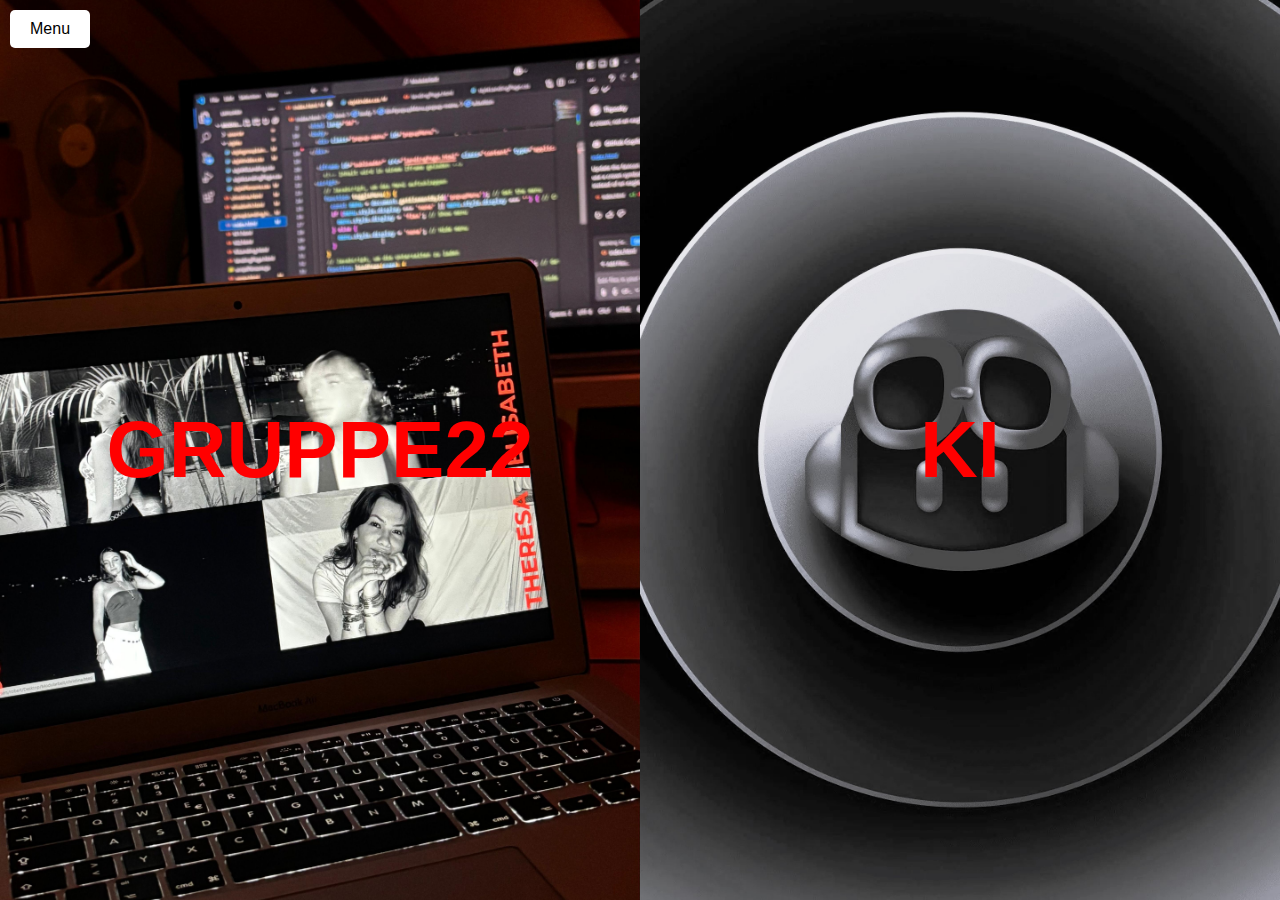
<file: index.html>
<!DOCTYPE html>
<html lang="de">
<head>
  <meta charset="UTF-8">
  <meta name="viewport" content="width=device-width, initial-scale=1.0">
  <title>Gruppe 22</title>
  <link rel="stylesheet" href="styles/styleIndex.css">
  <link rel="icon" href="data:image/svg+xml,<svg xmlns=%22http://www.w3.org/2000/svg%22 viewBox=%220 0 16 16%22><text y=%2214%22 font-size=%2216%22>👑</text></svg>">
</head>
<body>
  <div class="menu-button" onclick="toggleMenu()">Menu</div>
  <!-- Menübutton zum aufklappen den Menüs-->
  <div class="popup-menu" id="popupMenu">
    <!-- Menü mit den Links zu den Unterseiten -->
    <a href="#" class="button" onclick="loadPage('landingPage.html'); return false">Home</a>
    <a href="#" class="button" onclick="loadPage('KiLanding.html'); return false">KI</a>    
    <a href="#" class="button" onclick="loadPage('grouplanding.html'); return false">Queens</a>
</div>

  <iframe id="subloader" src="landingPage.html" class="content" type="application/pdf"></iframe>
    <!-- Inhalt wird in einem Iframe geladen -->
 <script>
    // JavaScript, um das Menü aufzuklappen
    function toggleMenu() {
      const menu = document.getElementById('popupMenu'); // Get the menu
      if (menu.style.display === 'none' || menu.style.display === '') { // Check if menu is hidden
        menu.style.display = 'flex'; // Show menu
      } else {
        menu.style.display = 'none'; // Hide menu
      }
    }
    // JavaScript, um die Unterseiten zu laden
    function loadPage(page) {
        const subloader = parent.document.getElementById("subloader"); // Get the iframe
        subloader.src = page; // Load the page
        document.getElementById('popupMenu').style.display = 'none'; // Hide menu after selection
    }
  </script>
</body>
</html>
</file>
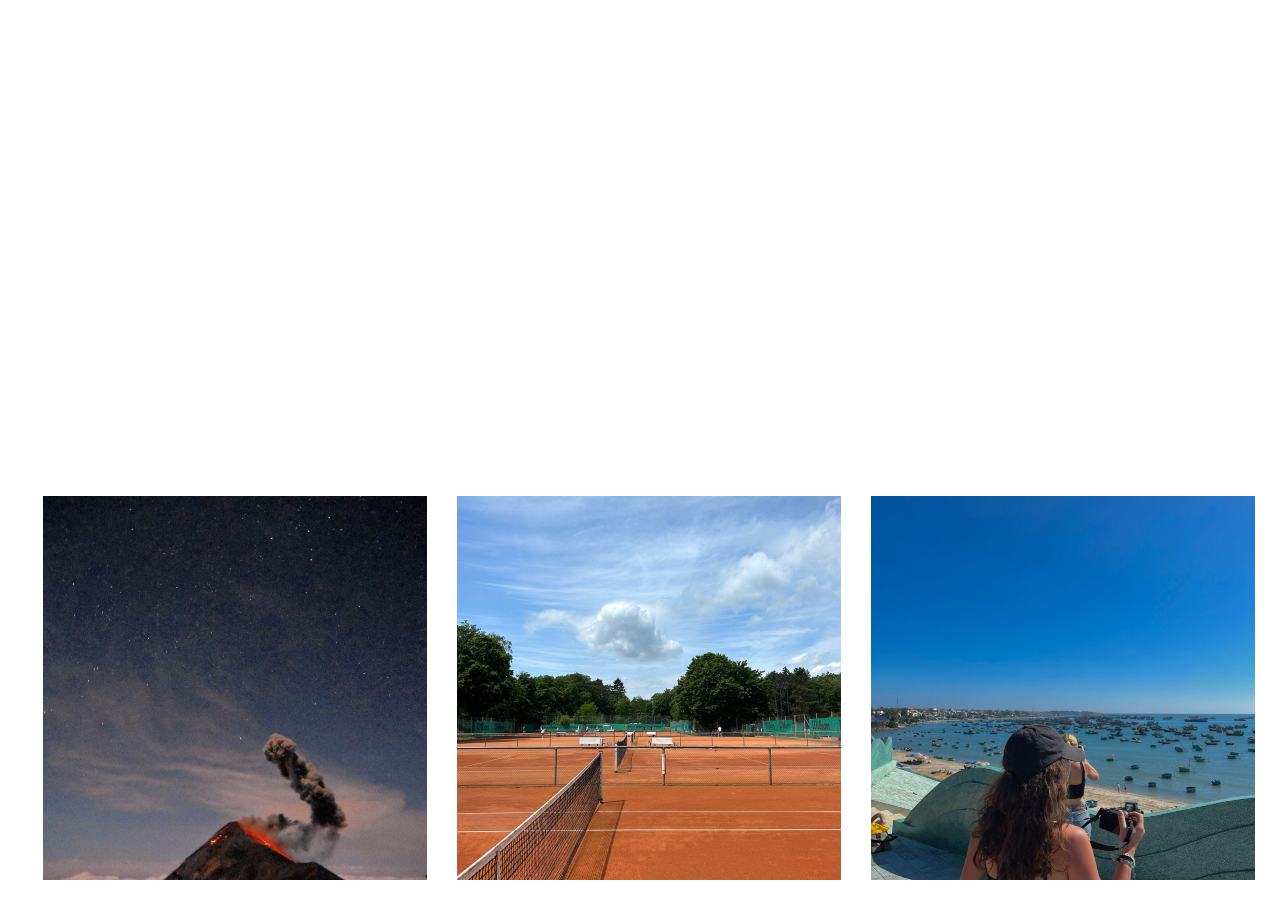
<file: christina.html>
<!DOCTYPE html>
<html lang="en">
<head>
    <meta charset="UTF-8"> 
    <meta name="viewport" content="width=device-width, initial-scale=1.0">
    <link rel="stylesheet" href="styles/stylePersons.css">
    <title>Christina's Profile</title>
</head>
<body>
    <div class="header-container">
        <img src="source/clickme.png" alt="Logo" class="header-image">
        <h1 class="headline" id="secret-button">CHRISTINA</h1>
    </div>
    <div class="image-container">
        <div class="flip-card">
            <div class="flip-card-inner">
                <div class="flip-card-front">
                    <img src="source/christina1_1.jpg" alt="Image 1" class="flip-card-image">
                </div>
                <div class="flip-card-back">
                    <textarea readonly>Premade text for Image 1</textarea>
                </div>
            </div>
        </div>
        <div class="flip-card">
            <div class="flip-card-inner">
                <div class="flip-card-front">
                    <img src="source/christina1_2.jpg" alt="Image 2" class="flip-card-image">
                </div>
                <div class="flip-card-back">
                    <textarea readonly>Premade text for Image 2</textarea>
                </div>
            </div>
        </div>
        <div class="flip-card">
            <div class="flip-card-inner">
                <div class="flip-card-front">
                    <img src="source/christina1_3.jpg" alt="Image 3" class="flip-card-image">
                </div>
                <div class="flip-card-back">
                    <textarea readonly>Premade text for Image 3</textarea>
                </div>
            </div>
        </div>
    </div>
    <script>
        let toggled = false;
        document.getElementById('secret-button').addEventListener('click', () => {
            const originalImages = [
                'source/christina1_1.jpg',
                'source/christina1_2.jpg',
                'source/christina1_3.jpg'
            ];
            const originalTexts = [
                'Premade text for Image 1',
                'Premade text for Image 2',
                'Premade text for Image 3'
            ];
            const newImages = [
                'source/christina2_1.jpg',
                'source/christina2_2.jpg',
                'source/christina2_3.jpg'
            ];
            const newTexts = [
                'New text for Christina Image 1',
                'New text for Christina Image 2',
                'New text for Christina Image 3'
            ];

            const images = toggled ? originalImages : newImages;
            const texts = toggled ? originalTexts : newTexts;

            document.querySelectorAll('.flip-card').forEach((card, index) => {
                card.querySelector('.flip-card-front img').src = images[index];
                card.querySelector('.flip-card-back textarea').textContent = texts[index];
            });

            toggled = !toggled;
        });
    </script>
    <script src="scriptPersons.js"></script>
</body>
</html>
</file>
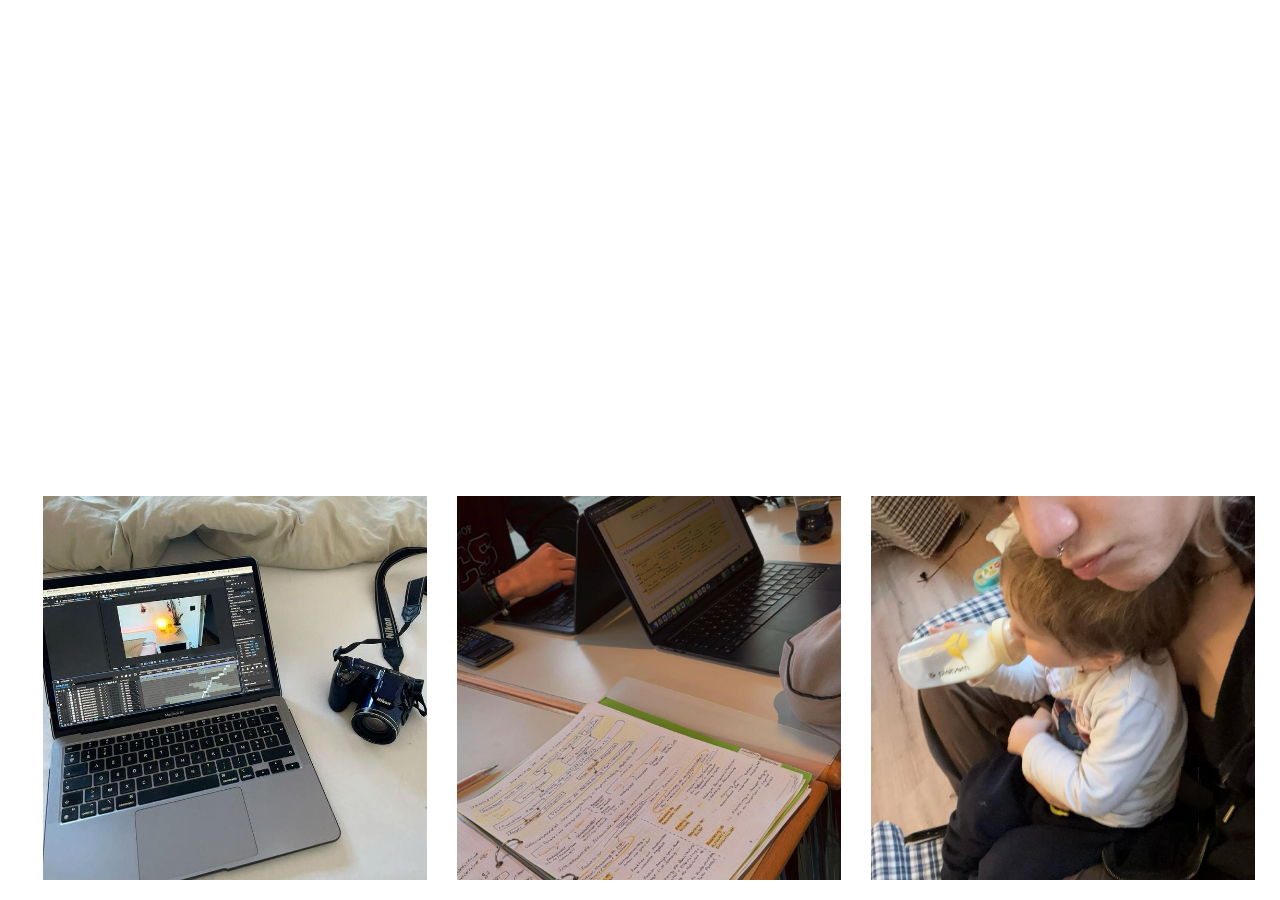
<file: elisabeth.html>
<!DOCTYPE html>
<html lang="en">
<head>
    <meta charset="UTF-8">
    <meta name="viewport" content="width=device-width, initial-scale=1.0">
    <link rel="stylesheet" href="styles/stylePersons.css">
    <title>Elisabeth's Profile</title>
</head>
<body>
    <div class="header-container">
        <img src="source/clickme.png" alt="Logo" class="header-image">
        <h1 class="headline" id="secret-button">ELISABETH</h1>
    </div>
    <div class="image-container">
        <div class="flip-card">
            <div class="flip-card-inner">
                <div class="flip-card-front">
                    <img src="source/elisabeth1_1.jpg" alt="Image 1" class="flip-card-image">
                </div>
                <div class="flip-card-back">
                    <textarea readonly>Premade text for Image 1</textarea>
                </div>
            </div>
        </div>
        <div class="flip-card">
            <div class="flip-card-inner">
                <div class="flip-card-front">
                    <img src="source/elisabeth1_2.jpg" alt="Image 2" class="flip-card-image">
                </div>
                <div class="flip-card-back">
                    <textarea readonly>Premade text for Image 2</textarea>
                </div>
            </div>
        </div>
        <div class="flip-card">
            <div class="flip-card-inner">
                <div class="flip-card-front">
                    <img src="source/elisabeth1_3.jpg" alt="Image 3" class="flip-card-image">
                </div>
                <div class="flip-card-back">
                    <textarea readonly>Premade text for Image 3</textarea>
                </div>
            </div>
        </div>
    </div>
    <script>
        let toggled = false;
        document.getElementById('secret-button').addEventListener('click', () => {
            const originalImages = [
                'source/elisabeth1_1.jpg',
                'source/elisabeth1_2.jpg',
                'source/elisabeth1_3.jpg'
            ];
            const originalTexts = [
                'Premade text for Image 1',
                'Premade text for Image 2',
                'Premade text for Image 3'
            ];
            const newImages = [
                'source/elisabeth2_1.jpg',
                'source/elisabeth2_2.jpg',
                'source/elisabeth2_3.jpg'
            ];
            const newTexts = [
                'New text for Elisabeth Image 1',
                'New text for Elisabeth Image 2',
                'New text for Elisabeth Image 3'
            ];

            const images = toggled ? originalImages : newImages;
            const texts = toggled ? originalTexts : newTexts;

            document.querySelectorAll('.flip-card').forEach((card, index) => {
                card.querySelector('.flip-card-front img').src = images[index];
                card.querySelector('.flip-card-back textarea').textContent = texts[index];
            });

            toggled = !toggled;
        });
    </script>
    <script src="scriptPersons.js"></script>
</body>
</html>
</file>
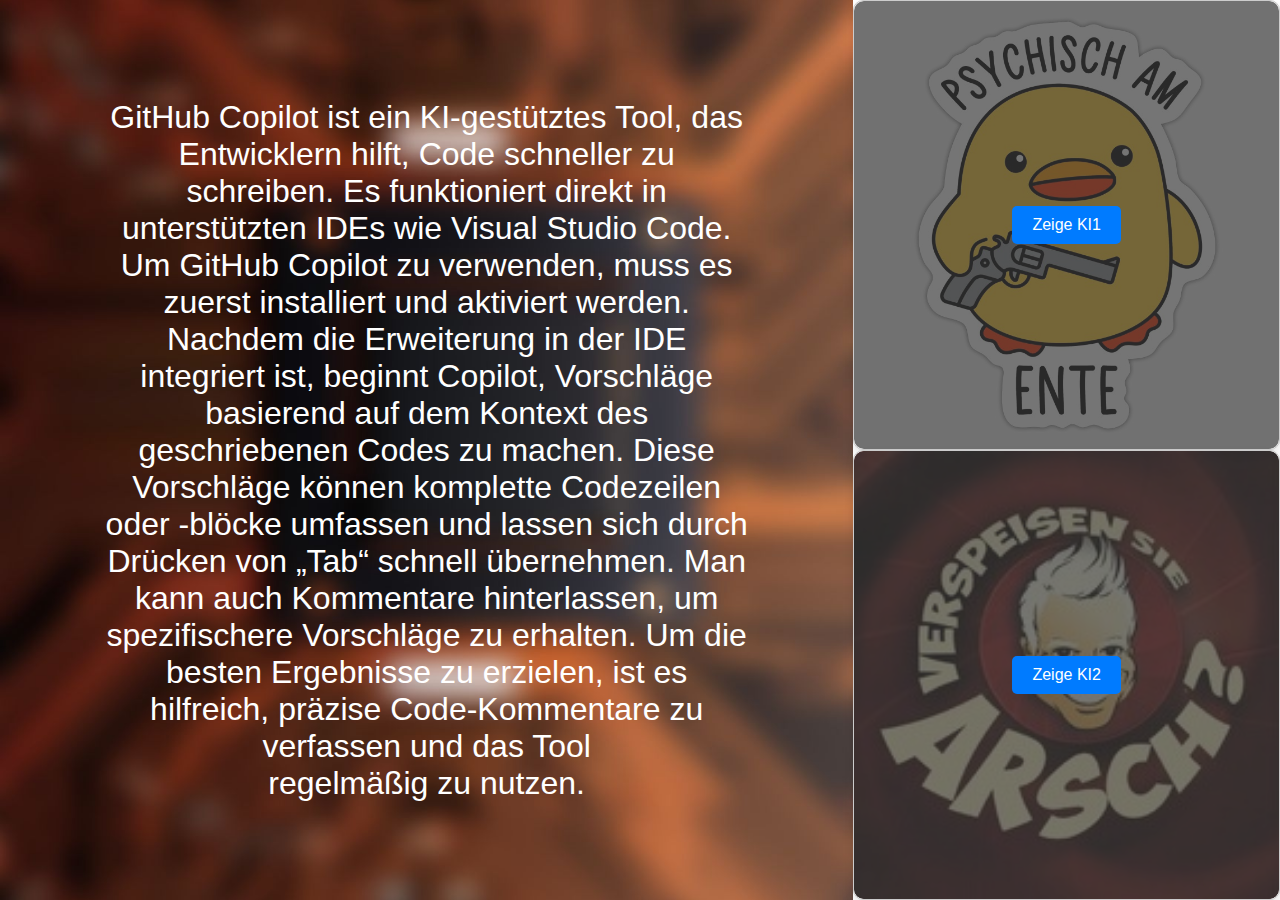
<file: KiLanding.html>
<!DOCTYPE html>
<html lang="en">
<head>
    <meta charset="UTF-8">
    <meta name="viewport" content="width=device-width, initial-scale=1.0">
    <title>KiLanding</title>
    <link rel="stylesheet" href="styles/styleKiLanding.css">
</head>
<body>
    <div class="image-container">
        <img src="source/KiLanding.jpg" alt="Descriptive Alt Text" style="width: 100%; height: 100%; object-fit: cover;">
        <div class="textbox">GitHub Copilot ist ein KI-gestütztes Tool, das Entwicklern hilft, Code schneller zu schreiben. Es funktioniert direkt in unterstützten IDEs wie Visual Studio Code. Um GitHub Copilot zu verwenden, muss es zuerst installiert und aktiviert werden. Nachdem die Erweiterung in der IDE integriert ist, beginnt Copilot, Vorschläge basierend auf dem Kontext des geschriebenen Codes zu machen. Diese Vorschläge können komplette Codezeilen oder -blöcke umfassen und lassen sich durch Drücken von „Tab“ schnell übernehmen. Man kann auch Kommentare hinterlassen, um spezifischere Vorschläge zu erhalten. Um die besten Ergebnisse zu erzielen, ist es hilfreich, präzise Code-Kommentare zu verfassen und das Tool regelmäßig zu nutzen.</div>
    </div>
    <div class="subloaders">
        <div class="subloader">
            <img src="source/Ki1.jpg" alt="Prefilled Image 1">
            <button onclick="loadSubloader(0, 'Ki1.html')">Zeige KI1</button>
        </div>
        <div class="subloader">
            <img src="source/Ki2.jpeg" alt="Prefilled Image 2">
            <button onclick="loadSubloader(1, 'Ki2.html')">Zeige KI2</button>
        </div>
    </div>
    <script>
        // Function to load the subloader content
        function loadSubloader(index, page) {
            const subloaders = document.getElementsByClassName('subloader'); // Get all subloaders
            if (subloaders[index]) { // Check if the subloader with index exists
                subloaders[index].classList.add('no-overlay'); // Remove the overlay
                subloaders[index].innerHTML = `<iframe src="${page}" style="width: 100%; height: 100%; border: none;"></iframe>`; // Load the page into the subloader
            }
        }
    </script>
</body>
</html>
</file>
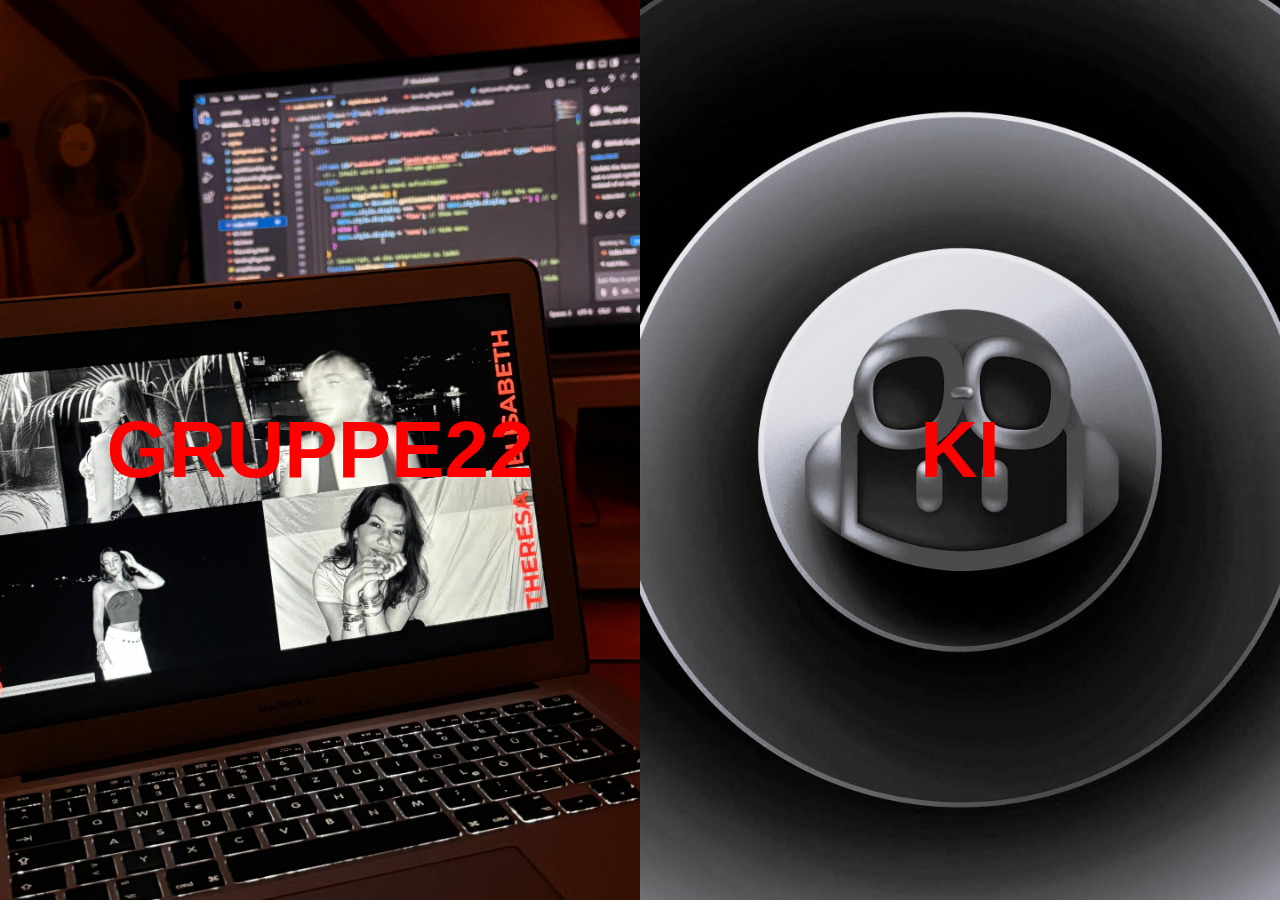
<file: landingPage.html>
<!DOCTYPE html>
<html lang="de">
<head>
    <meta charset="UTF-8">
    <meta name="viewport" content="width=device-width, initial-scale=1.0">
    <title>Landing Page</title>
    <link rel="stylesheet" href="styles/styleLandingPage.css">
</head>
<body>
    <div class="container">
        <a href="grouplanding.html">
            <img src="source/group.jpg" alt="Bild 1"> <!-- Bild 1 -->
            <div class="overlay-text">GRUPPE22</div> 
        </a>
        <a href="KiLanding.html">
            <img src="source/bild2.jpg" alt="Bild 2">  <!-- Bild 2 -->
            <div class="overlay-text">KI</div> 
        </a>
    </div>
</body>
</html>
</file>
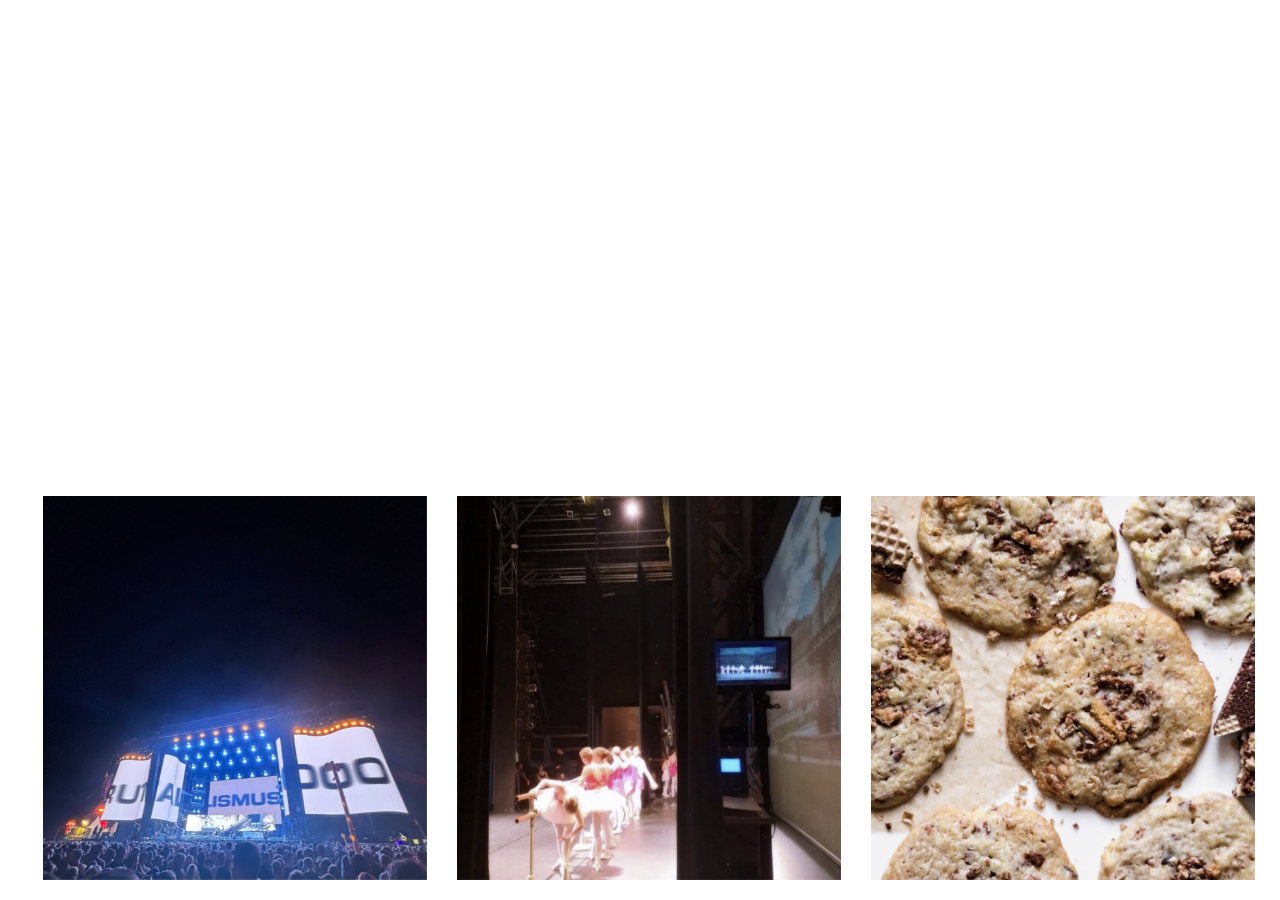
<file: sonja.html>
<!DOCTYPE html>
<html lang="en">
<head>
    <meta charset="UTF-8">
    <meta name="viewport" content="width=device-width, initial-scale=1.0">
    <link rel="stylesheet" href="styles/stylePersons.css">
    <title>Sonja's Profile</title>
</head>
<body>
    <div class="header-container">
        <img src="source/clickme.png" alt="Logo" class="header-image">
        <h1 class="headline" id="secret-button">SONJA</h1>
    </div>
    <div class="image-container">
        <div class="flip-card">
            <div class="flip-card-inner">
                <div class="flip-card-front">
                    <img src="source/sonja1_1.jpeg" alt="Image 1" class="flip-card-image">
                </div>
                <div class="flip-card-back">
                    <textarea readonly>Premade text for Image 1</textarea>
                </div>
            </div>
        </div>
        <div class="flip-card">
            <div class="flip-card-inner">
                <div class="flip-card-front">
                    <img src="source/sonja1_2.jpeg" alt="Image 2" class="flip-card-image">
                </div>
                <div class="flip-card-back">
                    <textarea readonly>Premade text for Image 2</textarea>
                </div>
            </div>
        </div>
        <div class="flip-card">
            <div class="flip-card-inner">
                <div class="flip-card-front">
                    <img src="source/sonja1_3.jpeg" alt="Image 3" class="flip-card-image">
                </div>
                <div class="flip-card-back">
                    <textarea readonly>Premade text for Image 3</textarea>
                </div>
            </div>
        </div>
    </div>
    <script>
        let toggled = false;
        document.getElementById('secret-button').addEventListener('click', () => {
            const originalImages = [
                'source/sonja1_1.jpeg',
                'source/sonja1_2.jpeg',
                'source/sonja1_3.jpeg'
            ];
            const originalTexts = [
                'Premade text for Image 1',
                'Premade text for Image 2',
                'Premade text for Image 3'
            ];
            const newImages = [
                'source/sonja2_1.jpeg',
                'source/sonja2_2.jpeg',
                'source/sonja2_3.jpeg'
            ];
            const newTexts = [
                'New text for Sonja Image 1',
                'New text for Sonja Image 2',
                'New text for Sonja Image 3'
            ];

            const images = toggled ? originalImages : newImages;
            const texts = toggled ? originalTexts : newTexts;

            document.querySelectorAll('.flip-card').forEach((card, index) => {
                card.querySelector('.flip-card-front img').src = images[index];
                card.querySelector('.flip-card-back textarea').textContent = texts[index];
            });

            toggled = !toggled;
        });
    </script>
    <script src="scriptPersons.js"></script>
</body>
</html>
</file>
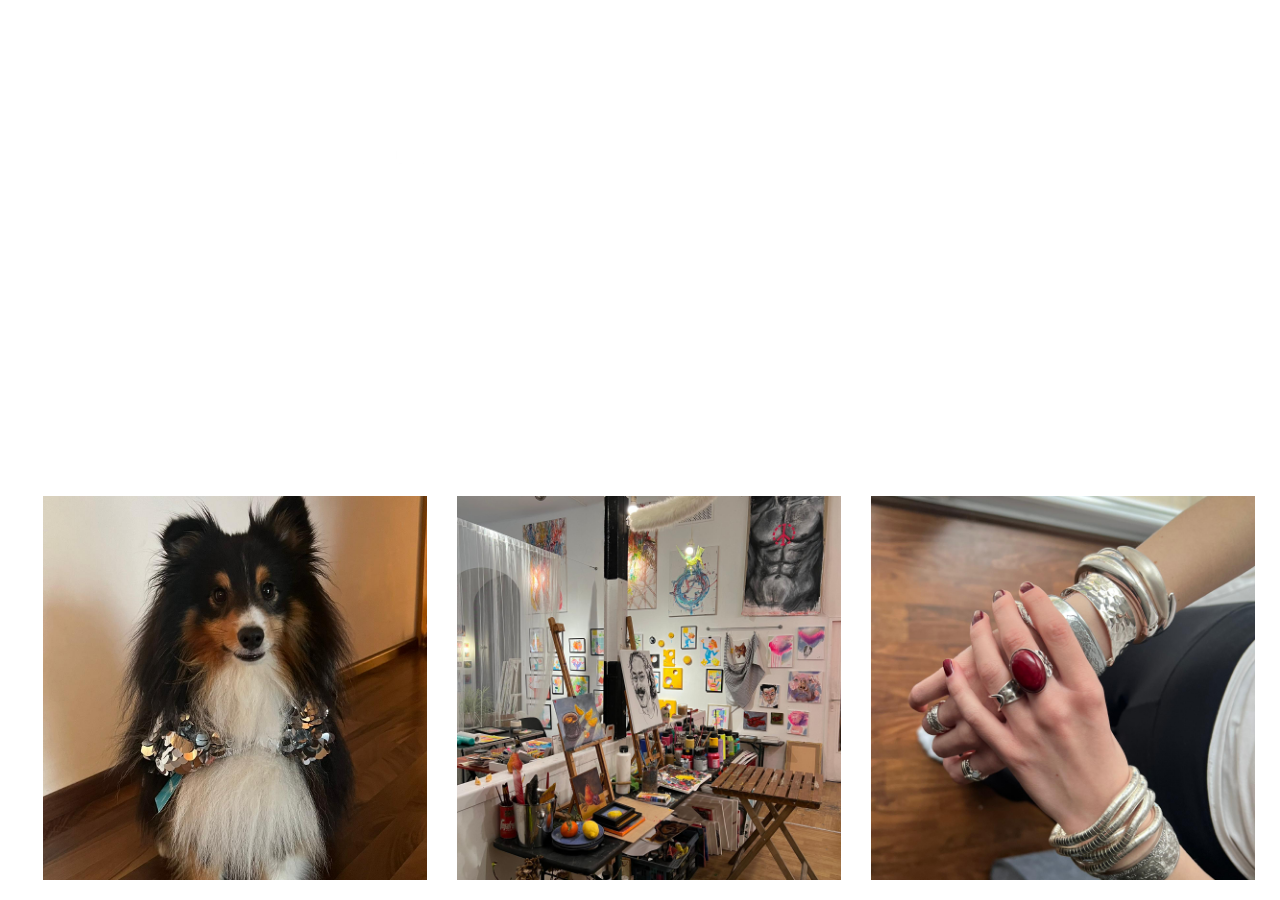
<file: theresa.html>
<!DOCTYPE html>
<html lang="en">
<head>
    <meta charset="UTF-8">
    <meta name="viewport" content="width=device-width, initial-scale=1.0">
    <link rel="stylesheet" href="styles/stylePersons.css">
    <title>Theresa's Profile</title>
</head>
<body>
    <div class="header-container">
        <img src="source/clickme.png" alt="Logo" class="header-image">
        <h1 class="headline" id="secret-button">THERESA</h1>
    </div>
    <div class="image-container">
        <div class="flip-card">
            <div class="flip-card-inner">
                <div class="flip-card-front">
                    <img src="source/theresa1_1.jpg" alt="Image 1" class="flip-card-image">
                </div>
                <div class="flip-card-back">
                    <textarea readonly>Mein Hund: Ich heiße Theresa Schmidt, bin 20 Jahre alt und komme aus Dachau. In meiner Freizeit verbringe ich viel Zeit mit meinem Sheltie Vito, mit dem ich gerne spazieren gehe und spiele. Ich genieße es, draußen in der Natur zu sein und mit ihm Zeit zu verbringen. Vito ist immer voller Energie und macht jeden Spaziergang besonders. Diese gemeinsame Zeit ist für mich ein wichtiger Ausgleich zum Alltag.</textarea>
                </div>
            </div>
        </div>
        <div class="flip-card">
            <div class="flip-card-inner">
                <div class="flip-card-front">
                    <img src="source/theresa1_2.jpg" alt="Image 2" class="flip-card-image">
                </div>
                <div class="flip-card-back">
                    <textarea readonly>Mein Hobby Kunst & Pinterest: Ein weiteres Hobby von mir ist Kunst, besonders das Malen auf Leinwand, was mir hilft, kreativ zu sein und zu entspannen. Ich finde es faszinierend, mit Farben und Formen zu experimentieren und eigene Werke zu schaffen. Eine App, die ich gerne vorstellen würde, ist Pinterest, eine Plattform, auf der Nutzer Ideen und Inspirationen teilen können. Auf Pinterest finde ich unendlich viele kreative Anregungen, von Kunst über DIY-Projekte bis hin zu Rezepten. Die App ist besonders hilfreich, um neue Techniken zu entdecken und meine eigenen Projekte zu planen.</textarea>
                </div>
            </div>
        </div>
        <div class="flip-card">
            <div class="flip-card-inner">
                <div class="flip-card-front">
                    <img src="source/theresa1_3.jpg" alt="Image 3" class="flip-card-image">
                </div>
                <div class="flip-card-back">
                    <textarea readonly>Schmuck: Mein letztes Hobby ist Schmuck, besonders Armreifen und Ringe, die ich gerne trage. Ich liebe es, mich mit Schmuck zu umgeben, da er jedes Outfit sofort aufwertet. Besonders gerne trage ich Silberschmuck, weil er zeitlos und vielseitig ist. Schmuck lässt mich meinen persönlichen Stil unterstreichen und gibt mir das Gefühl, mich selbst auszudrücken. Ich fühle mich viel wohler, wenn ich Schmuck trage, da er mir einfach mehr Selbstbewusstsein gibt.</textarea>
                </div>
            </div>
        </div>
    </div>
    <script>
        let toggled = false;
        document.getElementById('secret-button').addEventListener('click', () => {
            const originalImages = [
                'source/theresa1_1.jpg',
                'source/theresa1_2.jpg',
                'source/theresa1_3.jpg'
            ];
            const originalTexts = [
                'Mein Hund: Ich heiße Theresa Schmidt, bin 20 Jahre alt und komme aus Dachau. In meiner Freizeit verbringe ich viel Zeit mit meinem Sheltie Vito, mit dem ich gerne spazieren gehe und spiele. Ich genieße es, draußen in der Natur zu sein und mit ihm Zeit zu verbringen. Vito ist immer voller Energie und macht jeden Spaziergang besonders. Diese gemeinsame Zeit ist für mich ein wichtiger Ausgleich zum Alltag.',
                'Mein Hobby Kunst & Pinterest: Ein weiteres Hobby von mir ist Kunst, besonders das Malen auf Leinwand, was mir hilft, kreativ zu sein und zu entspannen. Ich finde es faszinierend, mit Farben und Formen zu experimentieren und eigene Werke zu schaffen. Eine App, die ich gerne vorstellen würde, ist Pinterest, eine Plattform, auf der Nutzer Ideen und Inspirationen teilen können. Auf Pinterest finde ich unendlich viele kreative Anregungen, von Kunst über DIY-Projekte bis hin zu Rezepten. Die App ist besonders hilfreich, um neue Techniken zu entdecken und meine eigenen Projekte zu planen.',
                'Schmuck: Mein letztes Hobby ist Schmuck, besonders Armreifen und Ringe, die ich gerne trage. Ich liebe es, mich mit Schmuck zu umgeben, da er jedes Outfit sofort aufwertet. Besonders gerne trage ich Silberschmuck, weil er zeitlos und vielseitig ist. Schmuck lässt mich meinen persönlichen Stil unterstreichen und gibt mir das Gefühl, mich selbst auszudrücken. Ich fühle mich viel wohler, wenn ich Schmuck trage, da er mir einfach mehr Selbstbewusstsein gibt.'
            ];
            const newImages = [
                'source/theresa2_1.jpg',
                'source/theresa2_2.jpg',
                'source/theresa2_3.jpg'
            ];
            const newTexts = [
                'Das Flexbox-Layout hat mir besonders gut gefallen, weil es eine einfache Möglichkeit bietet, Elemente flexibel und präzise auszurichten. Es spart viel Zeit, da komplexe Layouts ohne aufwendige Positionierungen oder Floats erstellt werden können. Besonders praktisch fand ich die Anpassungsfähigkeit an verschiedene Bildschirmgrößen, was die Erstellung responsiver Designs erleichtert. Mit den Flex-Eigenschaften konnte ich die Größe von Elementen schnell steuern und so dynamische Layouts erstellen. Insgesamt hat Flexbox meine Arbeit deutlich effizienter und flexibler gemacht.',
                'Im Modul Webtechnologien hat mir besonders gefallen, dass wir nach jeder Aufgabe, die wir erstellen mussten, einen Podcast dazu machen durften. Diese Praxis hat mir geholfen, das Gelernte besser zu reflektieren und zu festigen. Der lockere Umgang und die offene Atmosphäre im Kurs haben das Lernen zusätzlich angenehm gemacht. Die praktischen Übungen an der Uni gaben mir die Möglichkeit, mein Wissen direkt anzuwenden und zu vertiefen. Am meisten begeistert hat mich, dass ich jetzt tatsächlich in der Lage bin, eigenständig zu coden und komplexe Webprojekte umzusetzen.',
                'Ich habe gelernt, wie man Visual Studio Code effektiv nutzt, um an Webprojekten zu arbeiten. Zudem habe ich verstanden, wie Webseiten aufgebaut sind und welche Strukturen für eine funktionierende Seite notwendig sind. Ich habe gelernt, wie man Webseiten designt und dabei auf Layouts, Farben und Benutzerfreundlichkeit achtet. Auch das Erstellen und Integrieren von Favicons in Webseiten wurde mir beigebracht. Insgesamt habe ich nun ein gutes Verständnis dafür, wie man von der Planung bis zur Umsetzung eine Webseite erstellt.'
            ];

            const images = toggled ? originalImages : newImages;
            const texts = toggled ? originalTexts : newTexts;

            document.querySelectorAll('.flip-card').forEach((card, index) => {
                card.querySelector('.flip-card-front img').src = images[index];
                card.querySelector('.flip-card-back textarea').textContent = texts[index];
            });

            toggled = !toggled;
        });
    </script>
    <script src="scriptPersons.js"></script>
</body>
</html>
</file>
<file: styles/styleIndex.css>
* {
    box-sizing: border-box; /* Add box-sizing: border-box to all elements */
    margin: 0; /* Remove margin */
    padding: 0; /* Remove padding */
  }

  body {
    font-family: Arial, sans-serif; /* Change font family */
    background-color: #302018; /* Change background color */
    display: flex;    /* Display the body in a column */
    flex-direction: column; /* Display the body in a column */
    align-items: center; /* Center the content horizontally */
    height: 100vh; /* Ensure body height is 100% of the viewport height */
    overflow: hidden; /* Prevent scrolling */
  }

  .button {
    padding: 10px 20px; /* Change padding */
    font-size: 1em; /* Change font size */
    color: #000; /* Change text color */
    text-decoration: none; /* Remove underline */
    background-color: #fff; /* Change background color */
    border-radius: 5px; /* Change border radius */
    transition: background-color 0.3s ease; /* Add transition */
  }

  .button:hover {
    background-color: #00408d; /* Change background color on hover */
  }

  /* Inhalt mit Abstand zur Navbar */
  .content {
    margin-top: 0; /* Remove margin to eliminate white space */
    width: 100%; /* Breite des Bereichs anpassen */
    height: 100vh; /* Höhe des Bereichs anpassen */
    border: none; /* Remove border */
    /*box-shadow: 0 4px 8px rgba(0, 0, 0, 0.1);*/
  }
  .login-container {
    background-color: white; /* Change background color */
    padding: 20px; /* Change padding */
    border-radius: 8px; /* Change border radius */
    box-shadow: 0 4px 8px rgba(0, 0, 0, 0.1); /* Add shadow */
  }

  input {
    width: 100%;  /* Breite des Bereichs anpassen */
    padding: 10px; /* Change padding */
    margin: 10px 0; /* Change margin */
  }

  button {
    width: 100%; /* Breite des Bereichs anpassen */
    padding: 10px; /* Change padding */
    background-color: #007bff; /* Change background color */
    color: white; /* Change text color */
    border: none; /* Remove border */
    border-radius: 5px; /* Change border radius */
    cursor: pointer; /* Change cursor to pointer */
  }

  button:hover {
    background-color: #0056b3; /* Change background color on hover */
  }

  .menu-button {
    position: absolute; /* Change to absolute to overlap subloader */
    top: 10px; /* Change top position */
    left: 10px; /* Change left position */
    background-color: #fff; /* Change background color */
    color: #000; /* Change text color */
    padding: 10px 20px; /* Change padding */
    border-radius: 5px; /* Change border radius */
    cursor: pointer; /* Change cursor to pointer */
    z-index: 1001; /* Ensure the button is on top */
  }

  .popup-menu {
    display: none; /* Hide the menu by default */
    position: fixed; /* Change to fixed to position the menu */
    top: 50px; /* Change top position */
    left: 0px; /* Change left position */
    /*background-color: #67676700; /* Change background color */
    /*box-shadow: 0 4px 8px rgba(0, 0, 0, 0.1);   /* Add shadow */
    border-radius: 5px; /* Change border radius */
    z-index: 1001; /* Ensure the menu is on top */
    flex-direction: column; /* Display the menu in a column */
    gap: 10px; /* Add gap between items */
    padding: 10px; /* Change padding */
  }

  .popup-menu .button {
    background-color: #fff; /* Change background color */
    color: #000; /* Change text color */
    padding: 10px;    /* Change padding */
    text-align: center; /* Center the text */
    border-radius: 5px; /* Change border radius */
    text-decoration: none; /* Remove underline */
  }

  .popup-menu .button:hover {
    background-color: #00408d; /* Change background color on hover */
  }
</file>
<file: styles/stylePersons.css>
.headline {
    font-weight: bold; /* Make the headline bold */
    font-size: 5rem; /* Change font size */
    margin-top: 50px; /* Adjusted margin-top */
    text-align: center; /* Center the headline horizontally */
    font-family: 'Montserrat', sans-serif; /* Change font family */
    color: rgb(255, 255, 255); /* Change text color */
}

.header-container {
    display: flex;
    align-items: center;
    justify-content: center;
    gap: 10px; /* Adjust gap as needed */
}

.header-image {
    width: 100px; /* Adjust width as needed */
    height: 100px; /* Adjust height as needed */
    margin-top: 100px; /* Move the image down */
}

.image-container {
    display: flex;  /* Display the images in a row */
    justify-content: space-around;  /* Space the images evenly */
    margin: 20px;   /* Add margin */
    position: absolute; /* Position the images */
    bottom: 0;  /* Position the images at the bottom */
    width: 97%;    /* Make the images full width */
}

.flip-card {
    background-color: transparent;  /* Make the background transparent */
    width: 30vw; /* Adjusted width to be relative to the viewport width */
    height: 30vw; /* Adjusted height to maintain 2.5:1 ratio */
    perspective: 1000px;    /* Add perspective */
    border: none;   /* Remove border */
    transform: translateZ(0); /* Force hardware acceleration */
    overflow: hidden; /* Prevent overflow issues */
}

.flip-card-inner {
    position: relative; /* Position the inner card */
    width: 100%;    /* Make the inner card full width */
    height: 100%;   /* Make the inner card full height */
    text-align: center; /* Center the content horizontally */
    transition: transform 0.6s; /* Add transition effect */
    transform-style: preserve-3d;   /* Preserve 3D transformations */
    backface-visibility: hidden; /* Prevent backface rendering issues */
    will-change: transform; /* Optimize rendering performance */
    transform-origin: center; /* Ensure transform happens from the center */
}

.flip-card:hover .flip-card-inner {
    transform: rotateY(180deg); /* Rotate the card on hover */
}

.flip-card-front, .flip-card-back {
    position: absolute; /* Position the front and back cards */
    width: 100%;    /* Make the cards full width */
    height: 100%;   /* Make the cards full height */
    backface-visibility: hidden;    /* Prevent backface rendering issues */
}

.flip-card-front {
    background-color: #bbb; /* Change background color */
    color: black;   /* Change text color */
}

.flip-card-back {
    background-color: white;    /* Change background color */
    color: white;   /* Change text color */
    transform: rotateY(180deg);     /* Rotate the back card */
    display: flex;  /* Display the content in a row */
    justify-content: center;    /* Center the content horizontally */
    align-items: center;        /* Center the content vertically */
    border: none; /* Remove blue border */
}

.flip-card-image {
    width: 100%;    /* Make the image full width */
    height: 100%;   /* Make the image full height */
    object-fit: cover;  /* Cover the whole area */
}

textarea {
    width: 90%; /* Adjusted width */
    height: 90%; /* Adjusted height */
    resize: none; /* Disable resizing */
    font-family: 'Courier New', Courier, monospace; /* Change font */
    font-size: 1.5rem; /* Change font size */
    
}
</file>
<file: styles/styleKiLanding.css>
body {
    display: flex; /* Display the body in a column */
    margin: 0; /* Remove margin */
    height: 100vh; /* Ensure body height is 100% of the viewport height */
    overflow: hidden; /* Prevent scrolling */
}
.image-container {
    flex: 2; /* Fill the remaining space */
    position: relative; /* Position the text */
    background-color: #ddd; /* Change the background color */
    display: flex; /* Display the image in a column */
    justify-content: center; /* Center the text */
    align-items: center; /* Center the text */
    overflow: hidden; /* Ensure the image does not overflow */
}
.image-container .textbox {
    position: absolute;
    top: 50%; /* Center the text vertically */
    left: 10%; /* Add space to the left border */
    right: 10%; /* Add space to the right border */
    transform: translateY(-50%); /* Center the text vertically */
    color: #fff; /* Change text color */
    padding: 20px; /* Add padding */
    border-radius: 5px; /* Add rounded corners */
    font-family: 'Montserrat', sans-serif; /* Change font family (Roboto, Open Sans, Lato, Montserrat, Raleway, Poppins, Source Sans Pro, Nunito, Ubuntu, Merriweather*/
    font-size: 2rem; /* Change font size */
    text-align: center; /* Center the text horizontally */
    box-sizing: border-box; /* Include padding and border in element's total width and height */
    width: auto; /* Fit the content */
    max-width: 80%; /* Ensure it doesn't exceed the container width */
}
.subloaders {
    flex: 1; /* Fill the remaining space */
    display: flex; /* Display the subloaders in a column */
    flex-direction: column; /* Display the subloaders in a column */
}
.subloader {
    flex: 1; /* Fill the whole area */
    border: 1px solid #ccc; /* Add a border */
    display: flex; /* Display the subloader in a row */
    justify-content: center; /* Center the button */
    align-items: center; /* Center the button */
    background-color: #f5f5f5; /* Change the background color */
    position: relative;   /* Position the iframe */
    border-radius: 10px; /* Add rounded corners */
    box-shadow: 0 4px 8px rgba(0, 0, 0, 0.1); /* Add shadow */
    overflow: hidden; /* Ensure content respects border radius */
    position: relative; /* Ensure the overlay is positioned correctly */
}
.subloader img {
    width: 100%; /* Ensure image fills the subloader */
    height: 100%; /* Ensure image fills the subloader */
    object-fit: cover; /* Ensure image covers the subloader */
    border-radius: inherit; /* Inherit border radius from subloader */
    /* Remove box-shadow */
}
.subloader::before {
    content: ''; /* Add an empty content */
    position: absolute; /* Position the overlay absolutely */
    top: 0; /* Position the overlay at the top */
    left: 0; /* Position the overlay at the left */
    width: 100%; /* Ensure the overlay covers the entire subloader */
    height: 100%; /* Ensure the overlay covers the entire subloader */
    background-color: rgba(58, 58, 58, 0.7); /* Add a gray overlay */
    border-radius: inherit; /* Inherit border radius from subloader */
}
.subloader.no-overlay::before {
    display: none; /* Hide the overlay */
}
.subloader button {
    position: absolute; /* Position the button absolutely */
    padding: 10px 20px; /* Change padding */
    font-size: 1em; /* Change font size */
    color: #fff; /* Change text color */
    background-color: #007bff; /* Change background color */
    border: none; /* Remove the border */
    border-radius: 5px; /* Change border radius */
    cursor: pointer; /* Change cursor to pointer */
    transition: background-color 0.3s ease; /* Add transition */
}
.subloader button:hover {
    background-color: #0056b3; /* Change background color */
    transform: scale(1.05); /* Add scaling effect */
}
.subloader button:active {
    transform: scale(1); /* Reset scaling effect */
}
</file>
<file: styles/styleLandingPage.css>
body, html {
    margin: 0; /* Remove margin */
    padding: 0; /* Remove padding */
    width: 100%; /* Breite des Bereichs anpassen */
    height: 100%; /* Höhe des Bereichs anpassen */
    overflow: hidden; /* Hide scrollbars */
}
.container {
    display: flex; /* Display the images in a row */
    width: 100%; /* Breite des Bereichs anpassen */
    height: 100%; /* Höhe des Bereichs anpassen */
    position: relative; /* Position the text */ 
}
.container a {
    flex: 1; /* Fill the whole area */
    position: relative; /* Position the text */
}
.container img {
    width: 100%; /* Cover the whole area */
    height: 100%; /* Cover the whole area */
    object-fit: cover; /* Cover the whole area */
}
.overlay-text {
    position: absolute;
    top: 50%; /* Center the text vertically */
    left: 50%; /* Center the text horizontally */
    transform: translate(-50%, -50%); /* Center the text */
    color: #ff0000; /* Change text color */
    padding: 10px; /* Change padding */
    font-family: 'Montserrat', sans-serif; /* Change font family */
    font-size: 5rem; /* Change font size */
    text-align: center; /* Center the text */
    font-weight: bold; /* Make the text bold */
    display: inline-block; /* Make background fit the text */
}
</file>
